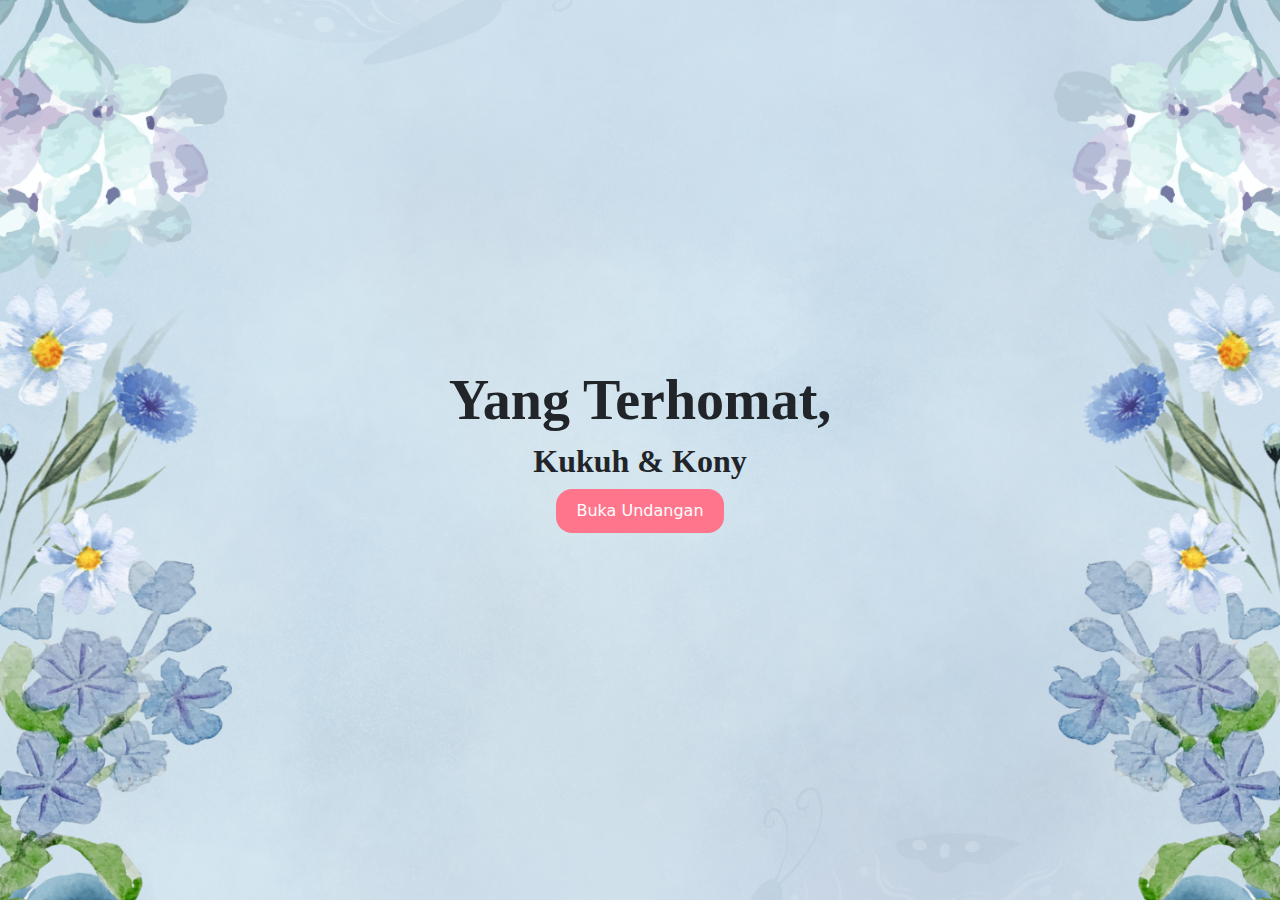
<file: index.html>
<!doctype html>
<html lang="en">
  <head>
    <meta charset="utf-8">
    <meta name="viewport" content="width=device-width, initial-scale=1">
    <title>Bootstrap demo</title>
    <link rel="stylesheet" href="style.css">
    <link
    rel="stylesheet"
    href="https://cdnjs.cloudflare.com/ajax/libs/animate.css/4.1.1/animate.min.css"
  />
    <link href="https://cdn.jsdelivr.net/npm/bootstrap@5.3.3/dist/css/bootstrap.min.css" rel="stylesheet" integrity="sha384-QWTKZyjpPEjISv5WaRU9OFeRpok6YctnYmDr5pNlyT2bRjXh0JMhjY6hW+ALEwIH" crossorigin="anonymous">
  </head>
  <body>
    <header class="hero-1">
        <section class="hero-1 d-flex align-items-center">
            <div class="container text-center">
                <h1 id="wedding-title"  class="text-dark display-4 fw-bold animate__animated animate__fadeInLeft animate__slow">Yang Terhomat,</h1>
                <h2 id="couple-name" class="text-dark fw-bold animate__animated animate__fadeInRight animate__slow">Kukuh & Kony</h2>
                <button class="rounded-4" onclick="redirectWithMusic()">Buka Undangan</button>
        </section>
    </header>
    <script src="https://cdn.jsdelivr.net/npm/bootstrap@5.3.3/dist/js/bootstrap.bundle.min.js" integrity="sha384-YvpcrYf0tY3lHB60NNkmXc5s9fDVZLESaAA55NDzOxhy9GkcIdslK1eN7N6jIeHz" crossorigin="anonymous"></script>
    <script src="script.js"></script>
    
 </body>
</html>
</file>
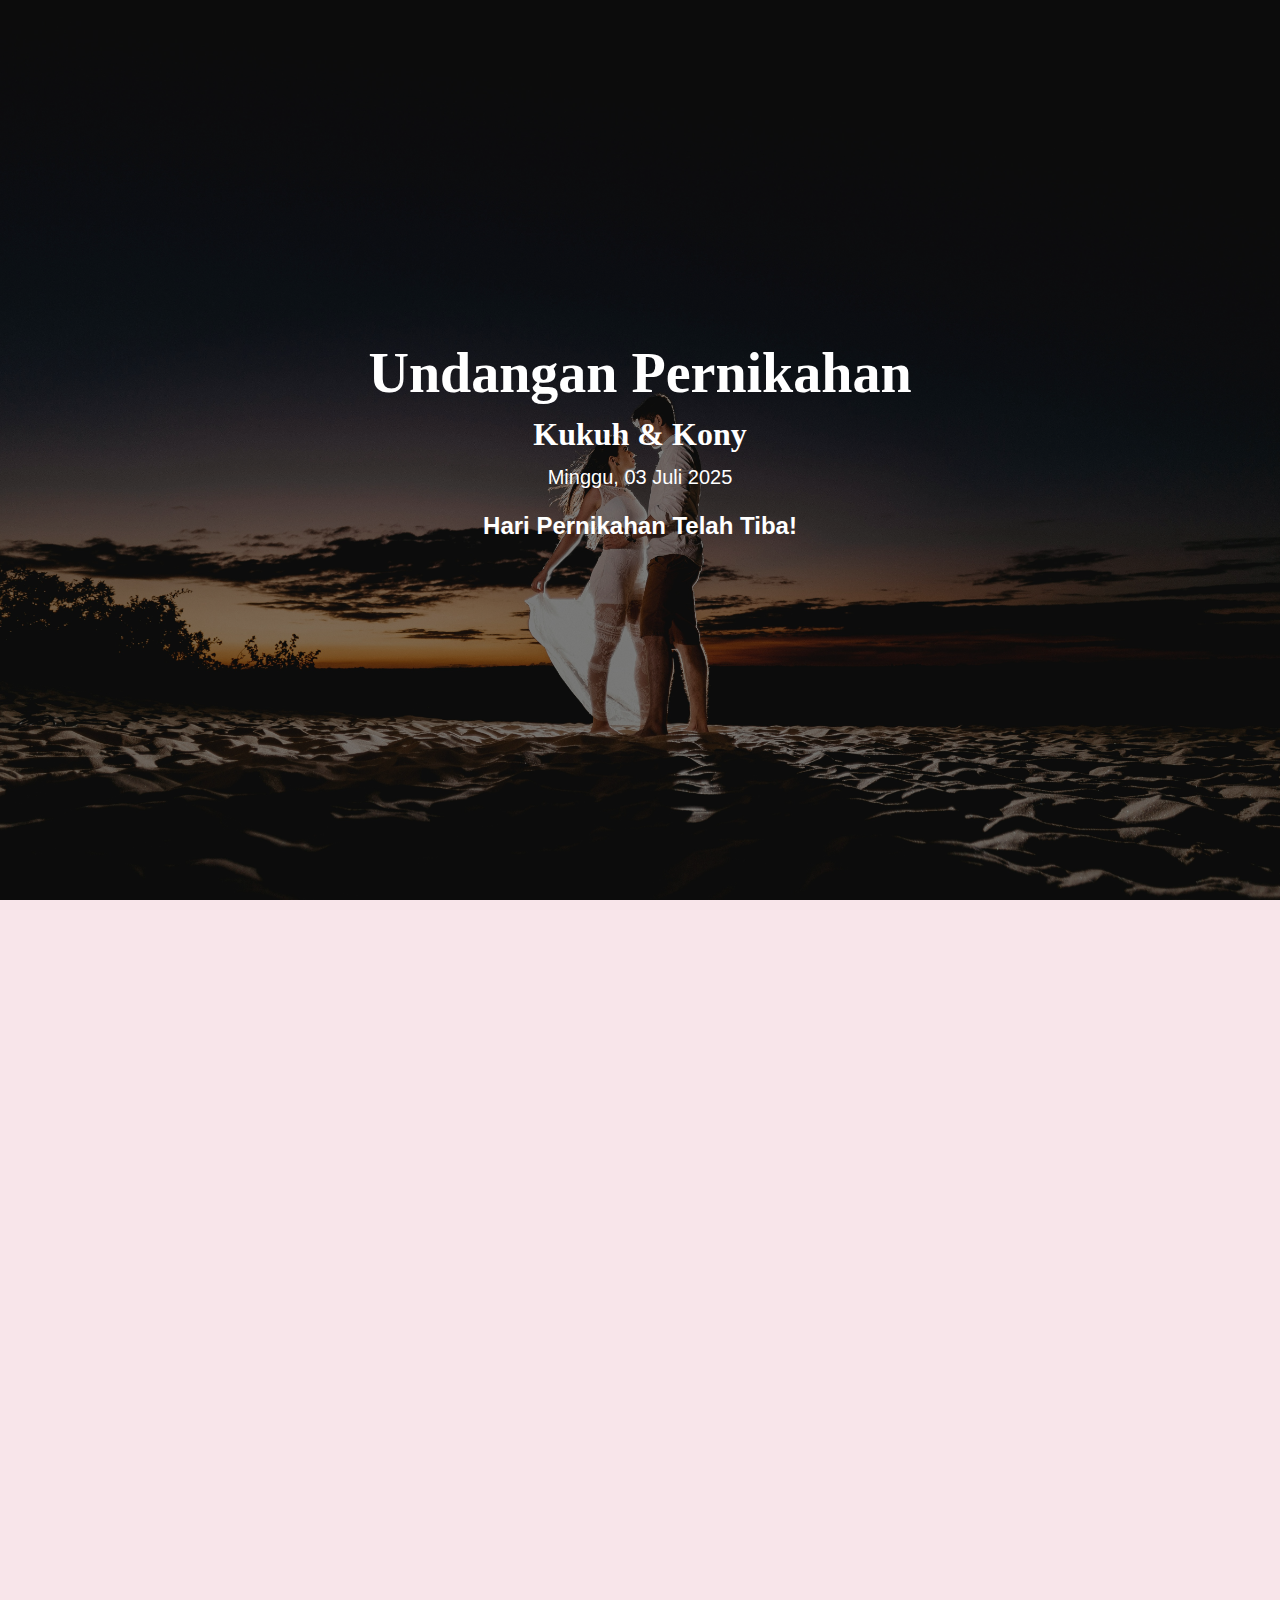
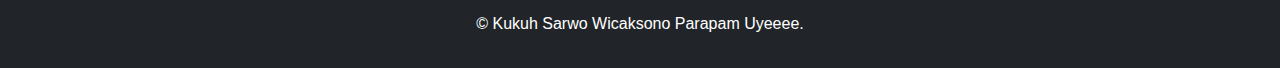
<file: undangan.html>
<!DOCTYPE html>
<html lang="id">
<head>
    <meta charset="UTF-8">
    <meta name="viewport" content="width=device-width, initial-scale=1.0">
    <title>Undangan Pernikahan</title>
    <link rel="stylesheet" href="https://cdn.jsdelivr.net/npm/bootstrap@5.3.0/dist/css/bootstrap.min.css">
    <link rel="stylesheet" href="style.css">
    <link
    rel="stylesheet"
    href="https://cdnjs.cloudflare.com/ajax/libs/animate.css/4.1.1/animate.min.css"
  />
    <link href="https://unpkg.com/aos@2.3.1/dist/aos.css" rel="stylesheet">
</head>
<body>
    <audio id="bgMusic" src="cc4908645a6f184efa5e5fd5b70b866c.mp3" autoplay></audio>
    <!-- Header -->
    <header class="hero">
        <section class="hero d-flex align-items-center">
            <div class="container text-center">
                <h1 id="wedding-title" class="text-white display-4 fw-bold">Undangan Pernikahan</h1>
                <h2 id="couple-name" class="text-white fw-bold">Kukuh & Kony</h2>
                <p id="wedding-date" class="text-white lead">Minggu, 03 Juli 2025</p>
                <p class="countdown text-white" id="countdown"></p>
            </div>
        </section>
    </header>

    <!-- Bagian Pasangan -->
    <section class="container text-center my-5 fade-in">
        <h2 class="mb-4">Calon Pengantin</h2>
        <div class="row justify-content-center">
            <div class="col-md-4">
                <img src="IMG-20210519-WA0014.jpg" alt="Pengantin Pria" class="couple-img">
                <h4>Kukuh</h4>
                <p>Putra Pertama dari 0 Bersaudara</p>
            </div>
            <div class="col-md-4">
                <img src="WhatsApp Image 2025-02-16 at 17.42.28 (1).jpeg" alt="Pengantin Wanita" class="couple-img">
                <h4>Kony</h4>
                <p>Putri Kedua dari Bapak/Ibu:</p>
            </div>
        </div>
        <div id="heroCarousel" class="carousel slide" data-bs-ride="carousel">
            <div class="carousel-indicators">
                <button type="button" data-bs-target="#heroCarousel" data-bs-slide-to="0" class="active"></button>
                <button type="button" data-bs-target="#heroCarousel" data-bs-slide-to="1"></button>
                <button type="button" data-bs-target="#heroCarousel" data-bs-slide-to="2"></button>
            </div>
        
            <div class="carousel-inner">
                <div class="carousel-item active">
                    <img src="WhatsApp Image 2025-02-16 at 17.42.28 (1).jpeg" class="d-block w-100" alt="Slide 1">
                    <div class="carousel-caption d-none d-md-block">
                        <h5>Kony</h5>
                        <p>Deskripsi singkat tentang slide pertama.</p>
                    </div>
                </div>
                <div class="carousel-item">
                    <img src="WhatsApp Image 2025-02-16 at 17.42.28 (2).jpeg" class="d-block w-100" alt="Slide 2">
                    <div class="carousel-caption d-none d-md-block">
                        <h5>Kony</h5>
                        <p>Deskripsi singkat tentang slide kedua.</p>
                    </div>
                </div>
                <div class="carousel-item">
                    <img src="WhatsApp Image 2025-02-16 at 17.42.28 (1).jpeg" class="d-block w-100" alt="Slide 3">
                    <div class="carousel-caption d-none d-md-block">
                        <h5>Kony</h5>
                        <p>Deskripsi singkat tentang slide ketiga.</p>
                    </div>
                </div>
            </div>
        
            <button class="carousel-control-prev" type="button" data-bs-target="#heroCarousel" data-bs-slide="prev">
                <span class="carousel-control-prev-icon"></span>
            </button>
            <button class="carousel-control-next" type="button" data-bs-target="#heroCarousel" data-bs-slide="next">
                <span class="carousel-control-next-icon"></span>
            </button>
        </div>
    </section>

    <!-- Bagian Tanggal & Lokasi -->
   <div class="container-fluid bg-white vh-100">
    <section class="container text-center mt-2 fade-in">
        <h2 class="pt-2">Tanggal & Lokasi</h2>
        <p><strong>Jumat, 03 Juli 2026</strong></p>
        <h4>Pukul 08.00 Wib s/d Selesai</h4>
        <h4>Bertempat di Rumah Mempelai Pria</h4>
        <p>Alamat: Lorem ipsum dolor sit amet consectetur adipisicing elit. Dolorum, perspiciatis.</p>
        <div class="map-container">
            <iframe 
                src="https://www.google.com/maps/embed?pb=!1m18!1m12!1m3!1d15860.892121372737!2d106.945598423481!3d-6.365175723536703!2m3!1f0!2f0!3f0!3m2!1i1024!2i768!4f13.1!3m3!1m2!1s0x2e699380157ac431%3A0xac0fb37b5d9d8283!2sMasjid%20Darussalam%20Kota%20Wisata!5e0!3m2!1sid!2sid!4v1739947555473!5m2!1sid!2sid"
                width="100%" height="100%" style="border:0;" allowfullscreen="" loading="lazy">
            </iframe>
        </div>
    </section>
   </div>

    <!-- Form RSVP -->
    <section class="container my-5 text-center fade-in">
        <h2>Konfirmasi Kehadiran</h2>
        <form id="rsvpForm">
            <input type="text" class="form-control my-2" placeholder="Nama Anda" required>
            <input type="email" class="form-control my-2" placeholder="Email Anda" required>
            <textarea class="form-control my-2" placeholder="Pesan Anda"></textarea>
            <button type="submit" class="btn btn-primary">Kirim</button>
        </form>
    </section>
    

    <!-- Footer -->
    <footer class="text-center py-3 bg-dark text-white">
        <p>&copy; Kukuh Sarwo Wicaksono Parapam Uyeeee.</p>
    </footer>
   
    <script src="https://cdn.jsdelivr.net/npm/bootstrap@5.3.0/dist/js/bootstrap.bundle.min.js"></script>
    <script src="script.js"></script>
    <script src="https://unpkg.com/aos@2.3.1/dist/aos.js"></script>
    <script>
        AOS.init();
      </script>

</body>
</html>
</file>
<file: style.css>
*{
    margin: 0;
    padding: 0;
    box-sizing: border-box;
}
body {
    font-family: 'Arial', sans-serif;
    color: #333;
    background-color: #f8e4e9f3; /* Warna Pink Soft */
    margin: 0;
    padding: 0;
}

.hero {
    height: 100vh; /* Full layar */
    background: url('jonathan-borba-VwBGK97upKk-unsplash.jpg') no-repeat center center/cover;
    position: relative;
}
.hero-1{
    height: 100vh;
    background: url('Blue\ Watercolor\ Flower\ Page\ Border\ A4\ Document.png') no-repeat center center/cover;
    position: relative;
}


.hero::before {
    content: "";
    position: absolute;
    top: 0;
    left: 0;
    right: 0;
    bottom: 0;
    background: rgba(0, 0, 0, 0.5); /* Overlay gelap */
}
.hero .container {
    position: relative;
    z-index: 2;
}
h1, h2 {
    font-family: 'Playfair Display', serif;
}

/* Gaya untuk countdown */
.countdown {
    font-size: 1.5rem;
    font-weight: bold;
    margin-top: 10px;
}

/* Gaya gambar pasangan */
.couple-img {
    width: 150px;
    height: 150px;
    border-radius: 50%;
    object-fit: cover;
    margin: 10px;
    border: 5px solid white;
    box-shadow: 0 4px 10px rgba(0, 0, 0, 0.2);
}

/* Gaya peta */
.map-container {
    width: 100%;
    height: 400px;
    border-radius: 10px;
    overflow: hidden;
    box-shadow: 0 4px 10px rgba(0, 0, 0, 0.2);
}

/* Formulir RSVP */
form {
    max-width: 400px;
    margin: auto;
    padding: 20px;
    background: white;
    border-radius: 10px;
    box-shadow: 0 4px 10px rgba(0, 0, 0, 0.2);
}
button {
    background: #ff758c;
    border: none;
    padding: 10px 20px;
    border-radius: 5px;
    color: white;
    font-size: 16px;
    cursor: pointer;
    transition: background 0.3s;
}

button:hover {
    background: #e84855;
}

/* Efek Animasi Scroll */
.fade-in {
    opacity: 0;
    transform: translateY(50px);
    transition: opacity 1s ease-out, transform 1s ease-out;
}
.fade-in.show {
    opacity: 1;
    transform: translateY(0);
}
.carousel-item img{
    width: 100%;
    height: 600px;
    object-fit: cover;
}
</file>
